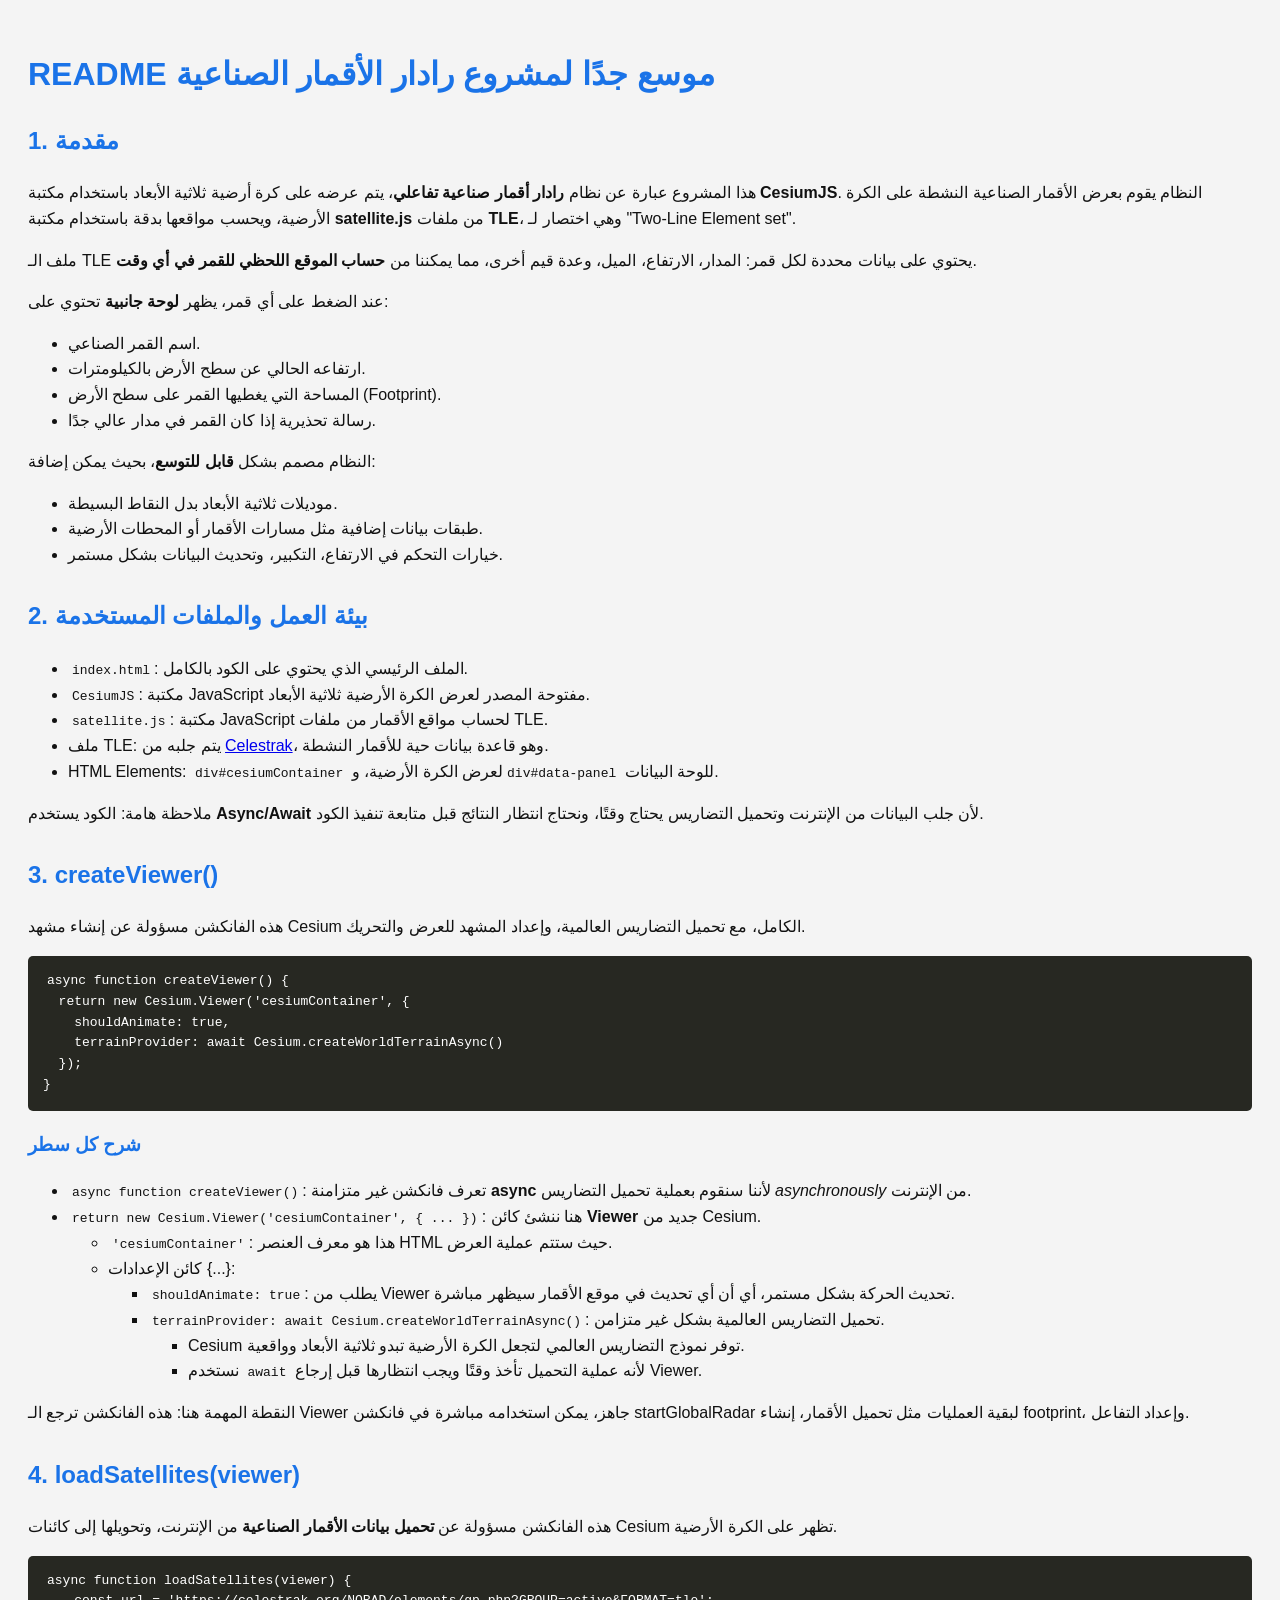
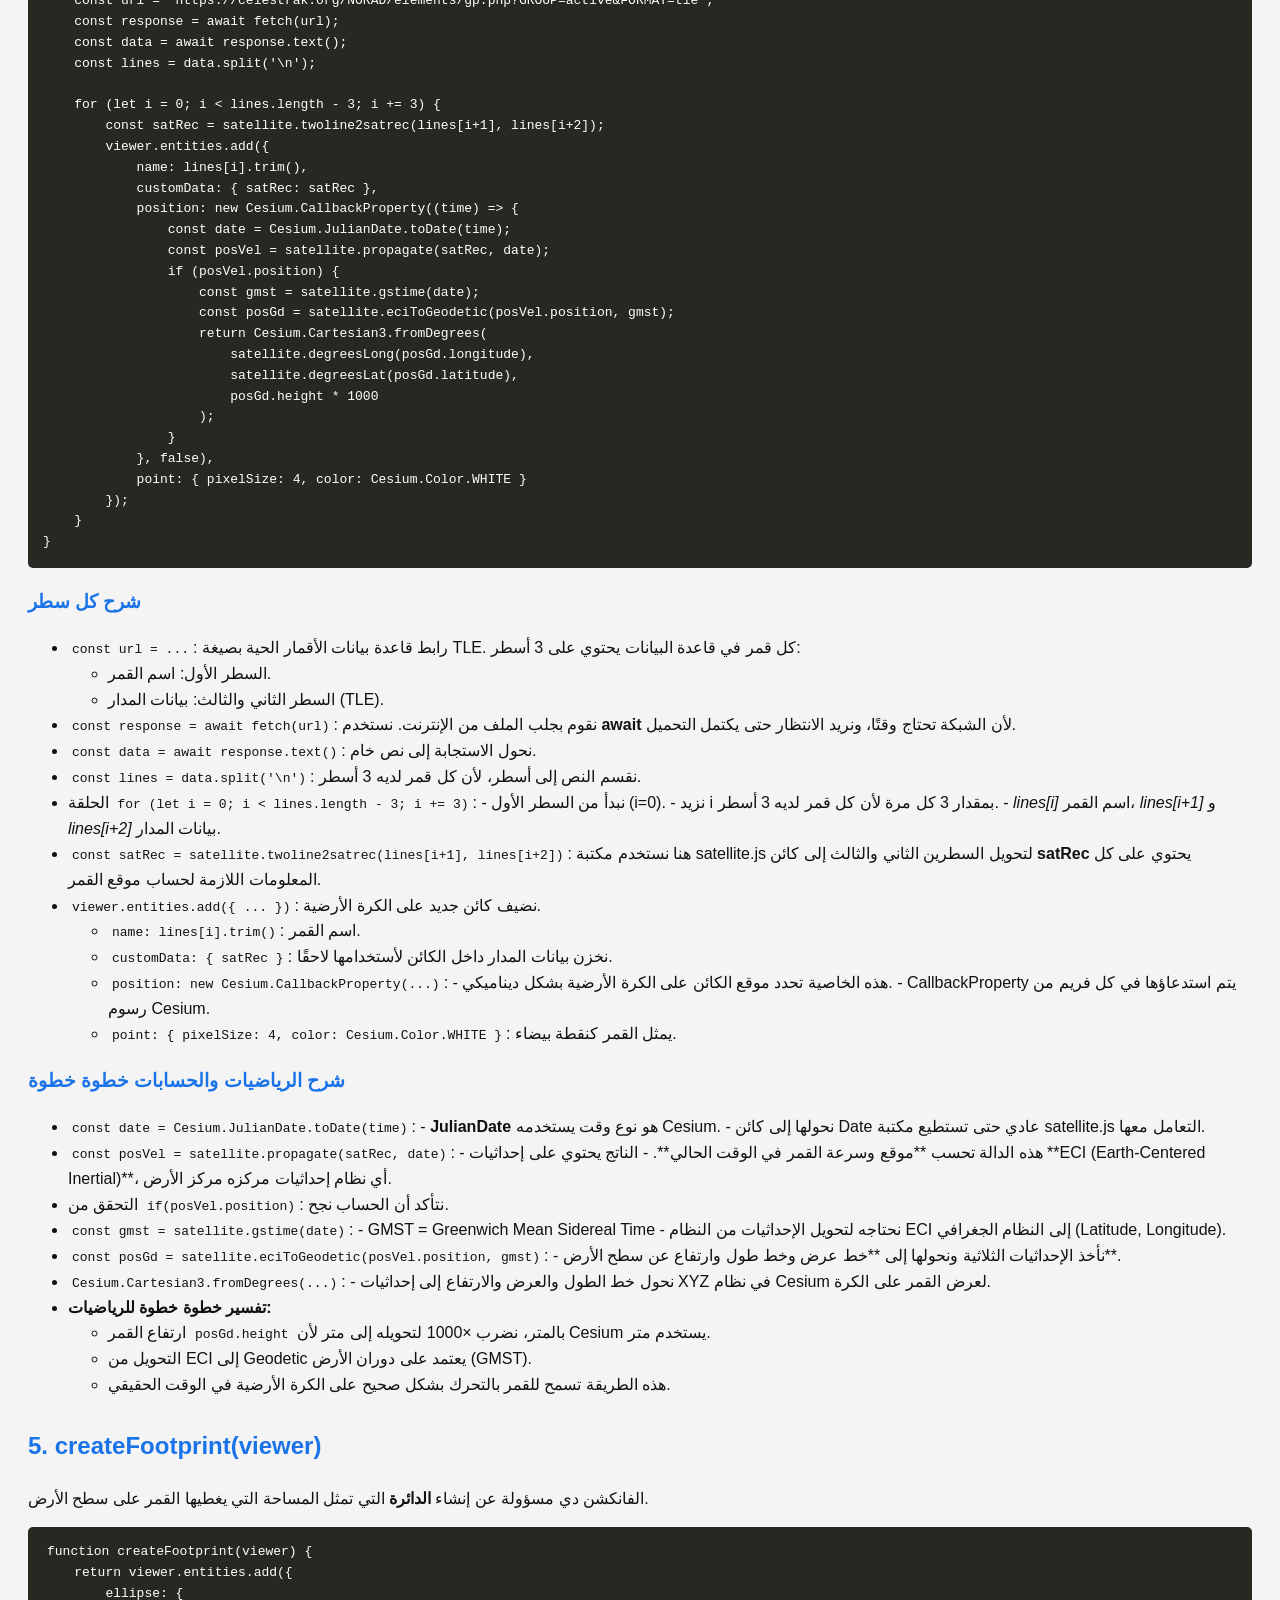
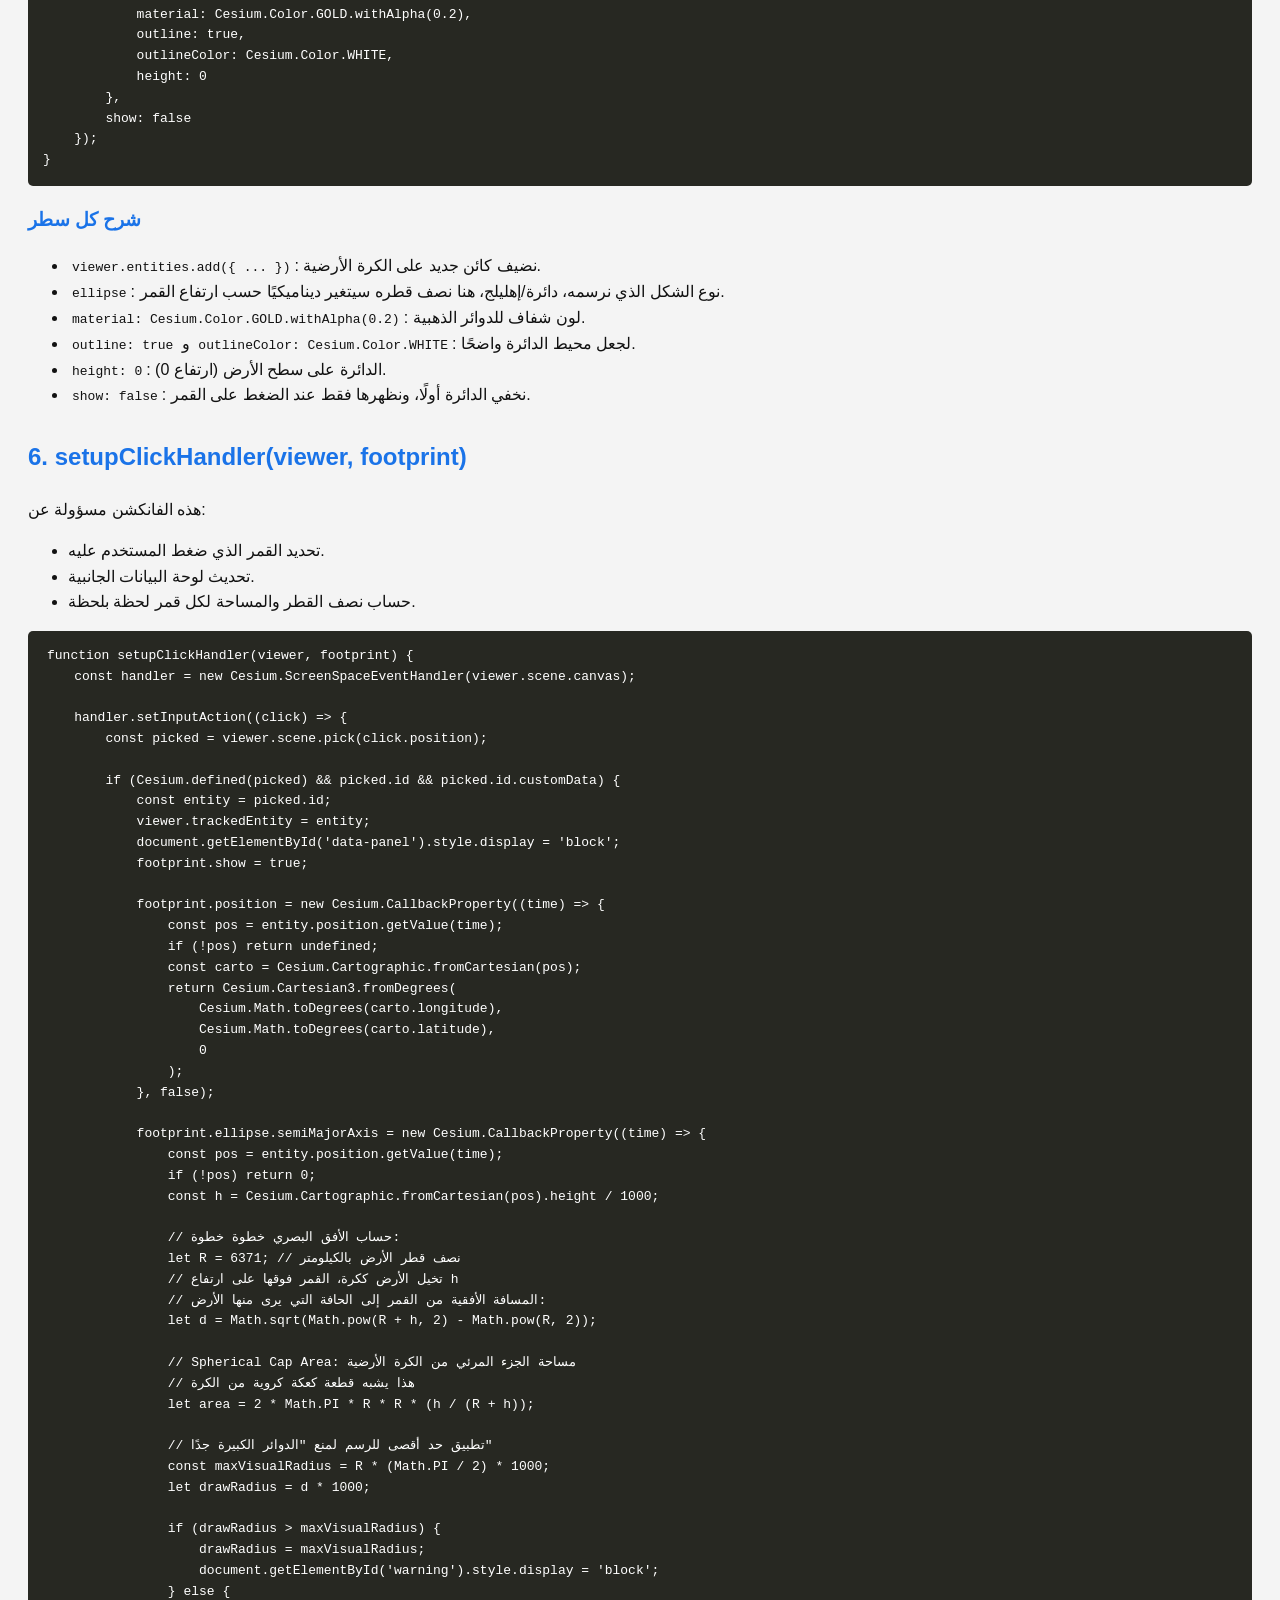
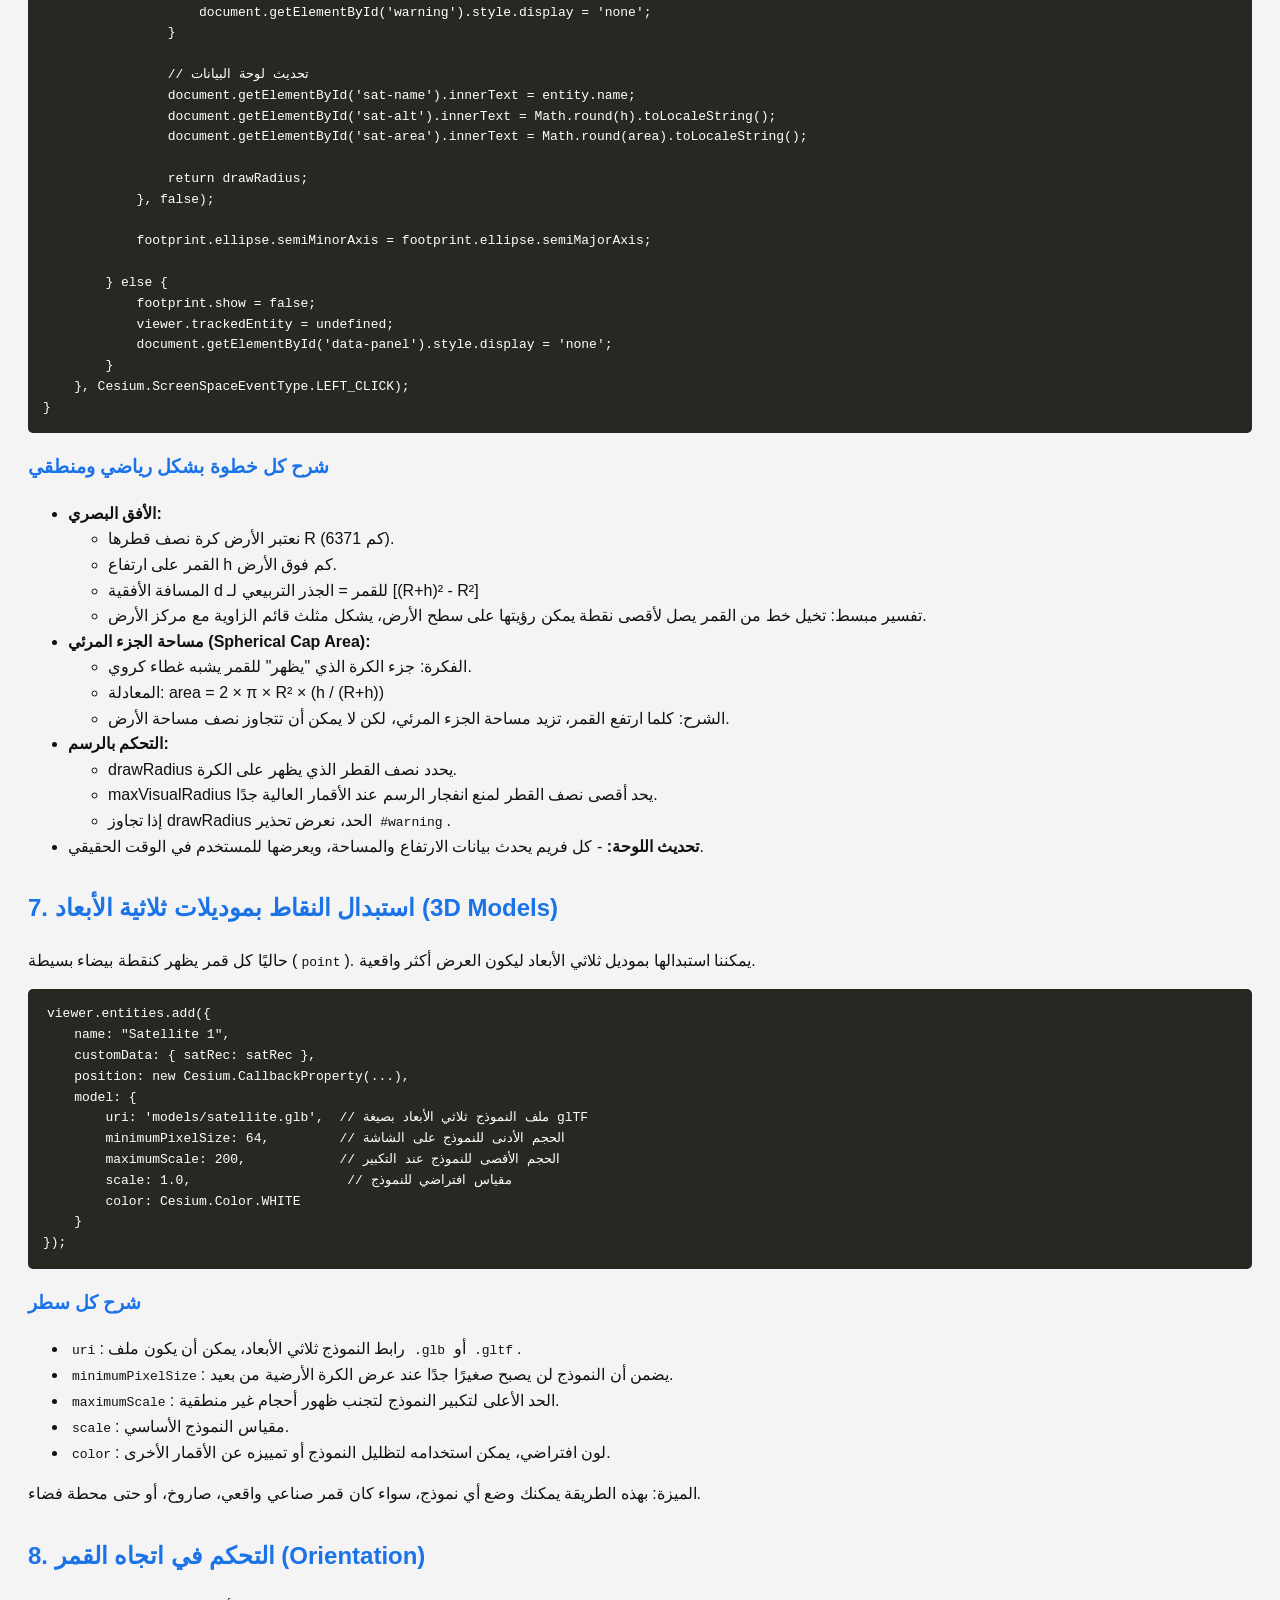
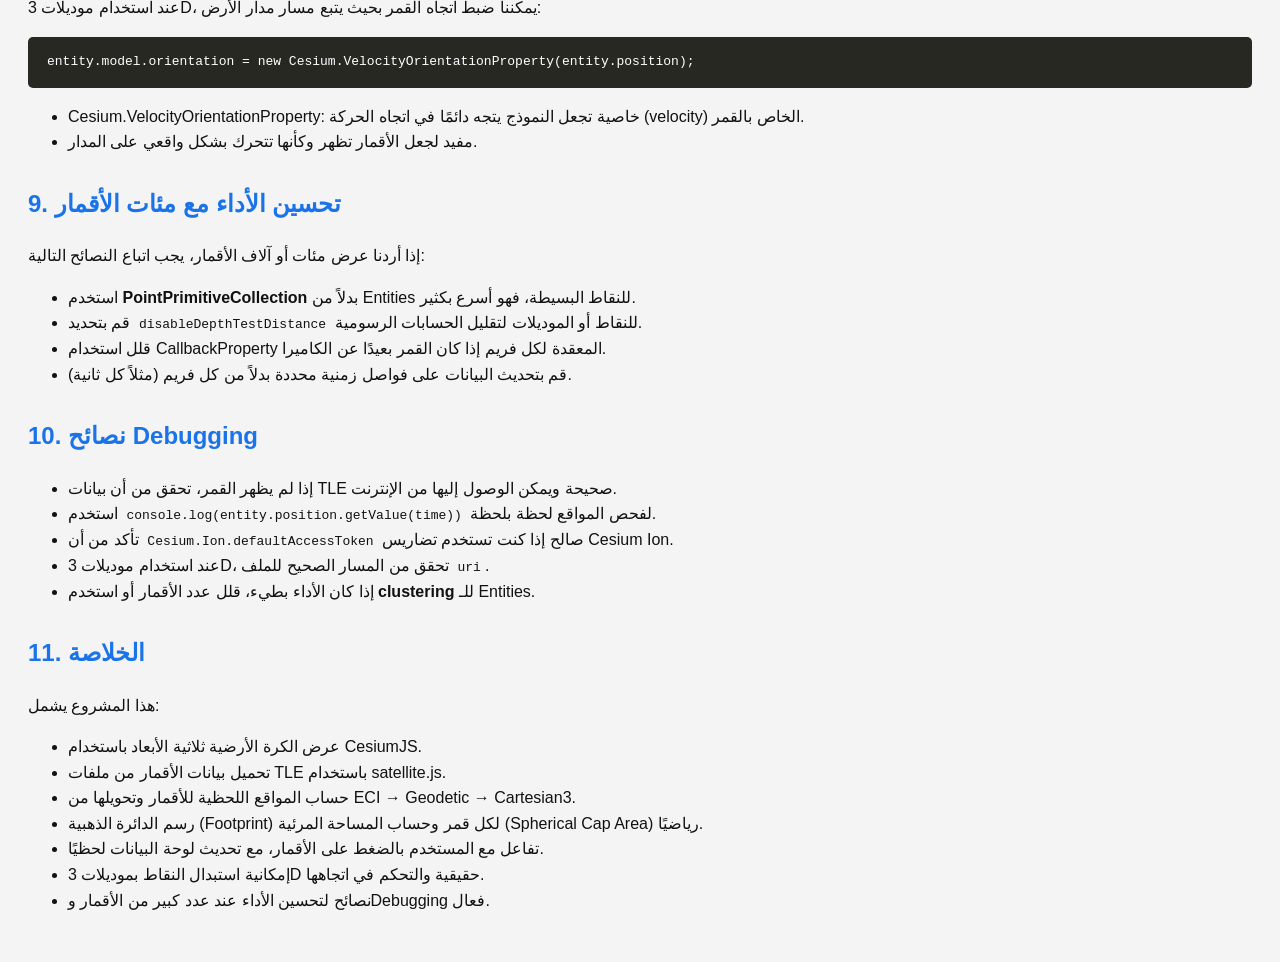
<file: explain.html>
<!DOCTYPE html>
<html lang="ar">
<head>
<meta charset="UTF-8">
<title>README موسع - رادار الأقمار الصناعية</title>
<style>
  body { font-family: "Segoe UI", Tahoma, sans-serif; line-height: 1.6; padding: 20px; background: #f4f4f4; color: #111; }
  h1, h2, h3, h4 { color: #1a73e8; }
  pre { background: #272822; color: #ffffff; padding: 15px; overflow-x: auto; border-radius: 5px; }
  code { padding: 2px 4px; border-radius: 3px; }
  .section { margin-bottom: 30px; }
  .important { color: #d32f2f; font-weight: bold; }
</style>
</head>
<body>

<h1>README موسع جدًا لمشروع رادار الأقمار الصناعية</h1>

<div class="section">
<h2>1. مقدمة</h2>
<p>هذا المشروع عبارة عن نظام <strong>رادار أقمار صناعية تفاعلي</strong>، يتم عرضه على كرة أرضية ثلاثية الأبعاد باستخدام مكتبة <strong>CesiumJS</strong>. 
النظام يقوم بعرض الأقمار الصناعية النشطة على الكرة الأرضية، ويحسب مواقعها بدقة باستخدام مكتبة <strong>satellite.js</strong> من ملفات <strong>TLE</strong>، وهي اختصار لـ "Two-Line Element set".</p>

<p>ملف الـ TLE يحتوي على بيانات محددة لكل قمر: المدار، الارتفاع، الميل، وعدة قيم أخرى، مما يمكننا من <strong>حساب الموقع اللحظي للقمر في أي وقت</strong>.</p>

<p>عند الضغط على أي قمر، يظهر <strong>لوحة جانبية</strong> تحتوي على:</p>
<ul>
<li>اسم القمر الصناعي.</li>
<li>ارتفاعه الحالي عن سطح الأرض بالكيلومترات.</li>
<li>المساحة التي يغطيها القمر على سطح الأرض (Footprint).</li>
<li>رسالة تحذيرية إذا كان القمر في مدار عالي جدًا.</li>
</ul>

<p>النظام مصمم بشكل <strong>قابل للتوسع</strong>، بحيث يمكن إضافة:</p>
<ul>
<li>موديلات ثلاثية الأبعاد بدل النقاط البسيطة.</li>
<li>طبقات بيانات إضافية مثل مسارات الأقمار أو المحطات الأرضية.</li>
<li>خيارات التحكم في الارتفاع، التكبير، وتحديث البيانات بشكل مستمر.</li>
</ul>
</div>

<div class="section">
<h2>2. بيئة العمل والملفات المستخدمة</h2>
<ul>
<li><code>index.html</code>: الملف الرئيسي الذي يحتوي على الكود بالكامل.</li>
<li><code>CesiumJS</code>: مكتبة JavaScript مفتوحة المصدر لعرض الكرة الأرضية ثلاثية الأبعاد.</li>
<li><code>satellite.js</code>: مكتبة JavaScript لحساب مواقع الأقمار من ملفات TLE.</li>
<li>ملف TLE: يتم جلبه من <a href="https://celestrak.org/NORAD/elements/gp.php?GROUP=active&FORMAT=tle" target="_blank">Celestrak</a>، وهو قاعدة بيانات حية للأقمار النشطة.</li>
<li>HTML Elements: <code>div#cesiumContainer</code> لعرض الكرة الأرضية، و<code>div#data-panel</code> للوحة البيانات.</li>
</ul>

<p>ملاحظة هامة: الكود يستخدم <strong>Async/Await</strong> لأن جلب البيانات من الإنترنت وتحميل التضاريس يحتاج وقتًا، ونحتاج انتظار النتائج قبل متابعة تنفيذ الكود.</p>
</div>

<div class="section">
<h2>3. createViewer()</h2>
<p>هذه الفانكشن مسؤولة عن إنشاء مشهد Cesium الكامل، مع تحميل التضاريس العالمية، وإعداد المشهد للعرض والتحريك.</p>

<pre><code>async function createViewer() {
  return new Cesium.Viewer('cesiumContainer', {
    shouldAnimate: true,
    terrainProvider: await Cesium.createWorldTerrainAsync()
  });
}</code></pre>

<h3>شرح كل سطر </h3>
<ul>
<li><code>async function createViewer()</code>: تعرف فانكشن غير متزامنة <strong>async</strong> لأننا سنقوم بعملية تحميل التضاريس <em>asynchronously</em> من الإنترنت.</li>

<li><code>return new Cesium.Viewer('cesiumContainer', { ... })</code>: هنا ننشئ كائن <strong>Viewer</strong> جديد من Cesium.  
<ul>
<li><code>'cesiumContainer'</code>: هذا هو معرف العنصر HTML حيث ستتم عملية العرض.</li>
<li>كائن الإعدادات {...}:</li>
  <ul>
  <li><code>shouldAnimate: true</code>: يطلب من Viewer تحديث الحركة بشكل مستمر، أي أن أي تحديث في موقع الأقمار سيظهر مباشرة.</li>
  <li><code>terrainProvider: await Cesium.createWorldTerrainAsync()</code>: تحميل التضاريس العالمية بشكل غير متزامن.  
      <ul>
      <li>Cesium توفر نموذج التضاريس العالمي لتجعل الكرة الأرضية تبدو ثلاثية الأبعاد وواقعية.</li>
      <li>نستخدم <code>await</code> لأنه عملية التحميل تأخذ وقتًا ويجب انتظارها قبل إرجاع Viewer.</li>
      </ul>
  </li>
  </ul>
</li>
</ul>
</ul>

<p>النقطة المهمة هنا: هذه الفانكشن ترجع الـ Viewer جاهز، يمكن استخدامه مباشرة في فانكشن startGlobalRadar لبقية العمليات مثل تحميل الأقمار، إنشاء footprint، وإعداد التفاعل.</p>

</div>
<div class="section">
<h2>4. loadSatellites(viewer)</h2>
<p>هذه الفانكشن مسؤولة عن <strong>تحميل بيانات الأقمار الصناعية</strong> من الإنترنت، وتحويلها إلى كائنات Cesium تظهر على الكرة الأرضية.</p>

<pre><code>async function loadSatellites(viewer) {
    const url = 'https://celestrak.org/NORAD/elements/gp.php?GROUP=active&FORMAT=tle';
    const response = await fetch(url);
    const data = await response.text();
    const lines = data.split('\n');

    for (let i = 0; i &lt; lines.length - 3; i += 3) {
        const satRec = satellite.twoline2satrec(lines[i+1], lines[i+2]);
        viewer.entities.add({
            name: lines[i].trim(),
            customData: { satRec: satRec },
            position: new Cesium.CallbackProperty((time) =&gt; {
                const date = Cesium.JulianDate.toDate(time);
                const posVel = satellite.propagate(satRec, date);
                if (posVel.position) {
                    const gmst = satellite.gstime(date);
                    const posGd = satellite.eciToGeodetic(posVel.position, gmst);
                    return Cesium.Cartesian3.fromDegrees(
                        satellite.degreesLong(posGd.longitude),
                        satellite.degreesLat(posGd.latitude),
                        posGd.height * 1000
                    );
                }
            }, false),
            point: { pixelSize: 4, color: Cesium.Color.WHITE }
        });
    }
}</code></pre>

<h3>شرح كل سطر </h3>
<ul>
<li><code>const url = ...</code>: رابط قاعدة بيانات الأقمار الحية بصيغة TLE. كل قمر في قاعدة البيانات يحتوي على 3 أسطر:</li>
<ul>
<li>السطر الأول: اسم القمر.</li>
<li>السطر الثاني والثالث: بيانات المدار (TLE).</li>
</ul>

<li><code>const response = await fetch(url)</code>: نقوم بجلب الملف من الإنترنت. نستخدم <strong>await</strong> لأن الشبكة تحتاج وقتًا، ونريد الانتظار حتى يكتمل التحميل.</li>

<li><code>const data = await response.text()</code>: نحول الاستجابة إلى نص خام.</li>

<li><code>const lines = data.split('\n')</code>: نقسم النص إلى أسطر، لأن كل قمر لديه 3 أسطر.</li>

<li>الحلقة <code>for (let i = 0; i &lt; lines.length - 3; i += 3)</code>:  
- نبدأ من السطر الأول (i=0).  
- نزيد i بمقدار 3 كل مرة لأن كل قمر لديه 3 أسطر.  
- <em>lines[i]</em> اسم القمر، <em>lines[i+1]</em> و <em>lines[i+2]</em> بيانات المدار.</li>

<li><code>const satRec = satellite.twoline2satrec(lines[i+1], lines[i+2])</code>:  
هنا نستخدم مكتبة satellite.js لتحويل السطرين الثاني والثالث إلى كائن <strong>satRec</strong> يحتوي على كل المعلومات اللازمة لحساب موقع القمر.</li>

<li><code>viewer.entities.add({ ... })</code>: نضيف كائن جديد على الكرة الأرضية.  
<ul>
<li><code>name: lines[i].trim()</code>: اسم القمر.</li>
<li><code>customData: { satRec }</code>: نخزن بيانات المدار داخل الكائن لأستخدامها لاحقًا.</li>
<li><code>position: new Cesium.CallbackProperty(...)</code>:  
- هذه الخاصية تحدد موقع الكائن على الكرة الأرضية بشكل ديناميكي.  
- CallbackProperty يتم استدعاؤها في كل فريم من رسوم Cesium.</li>
<li><code>point: { pixelSize: 4, color: Cesium.Color.WHITE }</code>: يمثل القمر كنقطة بيضاء.</li>
</ul>
</li>
</ul>

<h3>شرح الرياضيات والحسابات خطوة خطوة</h3>
<ul>
<li><code>const date = Cesium.JulianDate.toDate(time)</code>:  
- <strong>JulianDate</strong> هو نوع وقت يستخدمه Cesium.  
- نحولها إلى كائن Date عادي حتى تستطيع مكتبة satellite.js التعامل معها.</li>

<li><code>const posVel = satellite.propagate(satRec, date)</code>:  
- هذه الدالة تحسب **موقع وسرعة القمر في الوقت الحالي**.  
- الناتج يحتوي على إحداثيات **ECI (Earth-Centered Inertial)**، أي نظام إحداثيات مركزه مركز الأرض.</li>

<li>التحقق من <code>if(posVel.position)</code>: نتأكد أن الحساب نجح.</li>

<li><code>const gmst = satellite.gstime(date)</code>:  
- GMST = Greenwich Mean Sidereal Time  
- نحتاجه لتحويل الإحداثيات من النظام ECI إلى النظام الجغرافي (Latitude, Longitude).</li>

<li><code>const posGd = satellite.eciToGeodetic(posVel.position, gmst)</code>:  
- نأخذ الإحداثيات الثلاثية ونحولها إلى **خط عرض وخط طول وارتفاع عن سطح الأرض**.</li>

<li><code>Cesium.Cartesian3.fromDegrees(...)</code>:  
- نحول خط الطول والعرض والارتفاع إلى إحداثيات XYZ في نظام Cesium لعرض القمر على الكرة.</li>

<li><strong>تفسير خطوة خطوة للرياضيات:</strong>
<ul>
<li>ارتفاع القمر <code>posGd.height</code> بالمتر، نضرب ×1000 لتحويله إلى متر لأن Cesium يستخدم متر.</li>
<li>التحويل من ECI إلى Geodetic يعتمد على دوران الأرض (GMST).</li>
<li>هذه الطريقة تسمح للقمر بالتحرك بشكل صحيح على الكرة الأرضية في الوقت الحقيقي.</li>
</ul>
</li>
</ul>

</div>
<div class="section">
<h2>5. createFootprint(viewer)</h2>
<p>الفانكشن دي مسؤولة عن إنشاء <strong>الدائرة</strong> التي تمثل المساحة التي يغطيها القمر على سطح الأرض.</p>

<pre><code>function createFootprint(viewer) {
    return viewer.entities.add({
        ellipse: {
            material: Cesium.Color.GOLD.withAlpha(0.2),
            outline: true,
            outlineColor: Cesium.Color.WHITE,
            height: 0
        },
        show: false
    });
}</code></pre>

<h3>شرح كل سطر</h3>
<ul>
<li><code>viewer.entities.add({ ... })</code>: نضيف كائن جديد على الكرة الأرضية.</li>
<li><code>ellipse</code>: نوع الشكل الذي نرسمه، دائرة/إهليلج، هنا نصف قطره سيتغير ديناميكيًا حسب ارتفاع القمر.</li>
<li><code>material: Cesium.Color.GOLD.withAlpha(0.2)</code>: لون شفاف للدوائر الذهبية.</li>
<li><code>outline: true</code> و <code>outlineColor: Cesium.Color.WHITE</code>: لجعل محيط الدائرة واضحًا.</li>
<li><code>height: 0</code>: الدائرة على سطح الأرض (ارتفاع 0).</li>
<li><code>show: false</code>: نخفي الدائرة أولًا، ونظهرها فقط عند الضغط على القمر.</li>
</ul>
</div>

<div class="section">
<h2>6. setupClickHandler(viewer, footprint)</h2>
<p>هذه الفانكشن مسؤولة عن:</p>
<ul>
<li>تحديد القمر الذي ضغط المستخدم عليه.</li>
<li>تحديث لوحة البيانات الجانبية.</li>
<li>حساب نصف القطر والمساحة لكل قمر لحظة بلحظة.</li>
</ul>

<pre><code>function setupClickHandler(viewer, footprint) {
    const handler = new Cesium.ScreenSpaceEventHandler(viewer.scene.canvas);

    handler.setInputAction((click) => {
        const picked = viewer.scene.pick(click.position);

        if (Cesium.defined(picked) && picked.id && picked.id.customData) {
            const entity = picked.id;
            viewer.trackedEntity = entity;
            document.getElementById('data-panel').style.display = 'block';
            footprint.show = true;

            footprint.position = new Cesium.CallbackProperty((time) =&gt; {
                const pos = entity.position.getValue(time);
                if (!pos) return undefined;
                const carto = Cesium.Cartographic.fromCartesian(pos);
                return Cesium.Cartesian3.fromDegrees(
                    Cesium.Math.toDegrees(carto.longitude),
                    Cesium.Math.toDegrees(carto.latitude),
                    0
                );
            }, false);

            footprint.ellipse.semiMajorAxis = new Cesium.CallbackProperty((time) =&gt; {
                const pos = entity.position.getValue(time);
                if (!pos) return 0;
                const h = Cesium.Cartographic.fromCartesian(pos).height / 1000;

                // حساب الأفق البصري خطوة خطوة:
                let R = 6371; // نصف قطر الأرض بالكيلومتر
                // تخيل الأرض ككرة، القمر فوقها على ارتفاع h
                // المسافة الأفقية من القمر إلى الحافة التي يرى منها الأرض:
                let d = Math.sqrt(Math.pow(R + h, 2) - Math.pow(R, 2));

                // Spherical Cap Area: مساحة الجزء المرئي من الكرة الأرضية
                // هذا يشبه قطعة كعكة كروية من الكرة
                let area = 2 * Math.PI * R * R * (h / (R + h));

                // تطبيق حد أقصى للرسم لمنع "الدوائر الكبيرة جدًا"
                const maxVisualRadius = R * (Math.PI / 2) * 1000;
                let drawRadius = d * 1000;

                if (drawRadius > maxVisualRadius) {
                    drawRadius = maxVisualRadius;
                    document.getElementById('warning').style.display = 'block';
                } else {
                    document.getElementById('warning').style.display = 'none';
                }

                // تحديث لوحة البيانات
                document.getElementById('sat-name').innerText = entity.name;
                document.getElementById('sat-alt').innerText = Math.round(h).toLocaleString();
                document.getElementById('sat-area').innerText = Math.round(area).toLocaleString();

                return drawRadius;
            }, false);

            footprint.ellipse.semiMinorAxis = footprint.ellipse.semiMajorAxis;

        } else {
            footprint.show = false;
            viewer.trackedEntity = undefined;
            document.getElementById('data-panel').style.display = 'none';
        }
    }, Cesium.ScreenSpaceEventType.LEFT_CLICK);
}</code></pre>

<h3>شرح كل خطوة بشكل رياضي ومنطقي</h3>
<ul>
<li><strong>الأفق البصري:</strong>  
<ul>
<li>نعتبر الأرض كرة نصف قطرها R (6371 كم).</li>
<li>القمر على ارتفاع h كم فوق الأرض.</li>
<li>المسافة الأفقية d للقمر = الجذر التربيعي لـ [(R+h)² - R²]</li>
<li>تفسير مبسط: تخيل خط من القمر يصل لأقصى نقطة يمكن رؤيتها على سطح الأرض، يشكل مثلث قائم الزاوية مع مركز الأرض.</li>
</ul>
</li>

<li><strong>مساحة الجزء المرئي (Spherical Cap Area):</strong>
<ul>
<li>الفكرة: جزء الكرة الذي "يظهر" للقمر يشبه غطاء كروي.</li>
<li>المعادلة: area = 2 × π × R² × (h / (R+h))</li>
<li>الشرح: كلما ارتفع القمر، تزيد مساحة الجزء المرئي، لكن لا يمكن أن تتجاوز نصف مساحة الأرض.</li>
</ul>
</li>

<li><strong>التحكم بالرسم:</strong>
<ul>
<li>drawRadius يحدد نصف القطر الذي يظهر على الكرة.</li>
<li>maxVisualRadius يحد أقصى نصف القطر لمنع انفجار الرسم عند الأقمار العالية جدًا.</li>
<li>إذا تجاوز drawRadius الحد، نعرض تحذير <code>#warning</code>.</li>
</ul>
</li>

<li><strong>تحديث اللوحة:</strong>  
- كل فريم يحدث بيانات الارتفاع والمساحة، ويعرضها للمستخدم في الوقت الحقيقي.</li>
</ul>

</div>
<div class="section">
<h2>7. استبدال النقاط بموديلات ثلاثية الأبعاد (3D Models)</h2>
<p>حاليًا كل قمر يظهر كنقطة بيضاء بسيطة (<code>point</code>).  
يمكننا استبدالها بموديل ثلاثي الأبعاد ليكون العرض أكثر واقعية.</p>

<pre><code>viewer.entities.add({
    name: "Satellite 1",
    customData: { satRec: satRec },
    position: new Cesium.CallbackProperty(...),
    model: {
        uri: 'models/satellite.glb',  // ملف النموذج ثلاثي الأبعاد بصيغة glTF
        minimumPixelSize: 64,         // الحجم الأدنى للنموذج على الشاشة
        maximumScale: 200,            // الحجم الأقصى للنموذج عند التكبير
        scale: 1.0,                    // مقياس افتراضي للنموذج
        color: Cesium.Color.WHITE
    }
});</code></pre>

<h3>شرح كل سطر</h3>
<ul>
<li><code>uri</code>: رابط النموذج ثلاثي الأبعاد، يمكن أن يكون ملف <code>.glb</code> أو <code>.gltf</code>.</li>
<li><code>minimumPixelSize</code>: يضمن أن النموذج لن يصبح صغيرًا جدًا عند عرض الكرة الأرضية من بعيد.</li>
<li><code>maximumScale</code>: الحد الأعلى لتكبير النموذج لتجنب ظهور أحجام غير منطقية.</li>
<li><code>scale</code>: مقياس النموذج الأساسي.</li>
<li><code>color</code>: لون افتراضي، يمكن استخدامه لتظليل النموذج أو تمييزه عن الأقمار الأخرى.</li>
</ul>

<p>الميزة: بهذه الطريقة يمكنك وضع أي نموذج، سواء كان قمر صناعي واقعي، صاروخ، أو حتى محطة فضاء.</p>
</div>

<div class="section">
<h2>8. التحكم في اتجاه القمر (Orientation)</h2>
<p>عند استخدام موديلات 3D، يمكننا ضبط اتجاه القمر بحيث يتبع مسار مدار الأرض:</p>

<pre><code>entity.model.orientation = new Cesium.VelocityOrientationProperty(entity.position);</code></pre>

<ul>
<li>Cesium.VelocityOrientationProperty: خاصية تجعل النموذج يتجه دائمًا في اتجاه الحركة (velocity) الخاص بالقمر.</li>
<li>مفيد لجعل الأقمار تظهر وكأنها تتحرك بشكل واقعي على المدار.</li>
</ul>
</div>

<div class="section">
<h2>9. تحسين الأداء مع مئات الأقمار</h2>
<p>إذا أردنا عرض مئات أو آلاف الأقمار، يجب اتباع النصائح التالية:</p>
<ul>
<li>استخدم <strong>PointPrimitiveCollection</strong> بدلاً من Entities للنقاط البسيطة، فهو أسرع بكثير.</li>
<li>قم بتحديد <code>disableDepthTestDistance</code> للنقاط أو الموديلات لتقليل الحسابات الرسومية.</li>
<li>قلل استخدام CallbackProperty المعقدة لكل فريم إذا كان القمر بعيدًا عن الكاميرا.</li>
<li>قم بتحديث البيانات على فواصل زمنية محددة بدلاً من كل فريم (مثلاً كل ثانية).</li>
</ul>
</div>

<div class="section">
<h2>10. نصائح Debugging</h2>
<ul>
<li>إذا لم يظهر القمر، تحقق من أن بيانات TLE صحيحة ويمكن الوصول إليها من الإنترنت.</li>
<li>استخدم <code>console.log(entity.position.getValue(time))</code> لفحص المواقع لحظة بلحظة.</li>
<li>تأكد من أن <code>Cesium.Ion.defaultAccessToken</code> صالح إذا كنت تستخدم تضاريس Cesium Ion.</li>
<li>عند استخدام موديلات 3D، تحقق من المسار الصحيح للملف <code>uri</code>.</li>
<li>إذا كان الأداء بطيء، قلل عدد الأقمار أو استخدم <strong>clustering</strong> للـ Entities.</li>
</ul>
</div>

<div class="section">
<h2>11. الخلاصة</h2>
<p>هذا المشروع يشمل:</p>
<ul>
<li>عرض الكرة الأرضية ثلاثية الأبعاد باستخدام CesiumJS.</li>
<li>تحميل بيانات الأقمار من ملفات TLE باستخدام satellite.js.</li>
<li>حساب المواقع اللحظية للأقمار وتحويلها من ECI → Geodetic → Cartesian3.</li>
<li>رسم الدائرة الذهبية (Footprint) لكل قمر وحساب المساحة المرئية (Spherical Cap Area) رياضيًا.</li>
<li>تفاعل مع المستخدم بالضغط على الأقمار، مع تحديث لوحة البيانات لحظيًا.</li>
<li>إمكانية استبدال النقاط بموديلات 3D حقيقية والتحكم في اتجاهها.</li>
<li>نصائح لتحسين الأداء عند عدد كبير من الأقمار وDebugging فعال.</li>
</ul>

</div>

</body>
</html>
</file>
